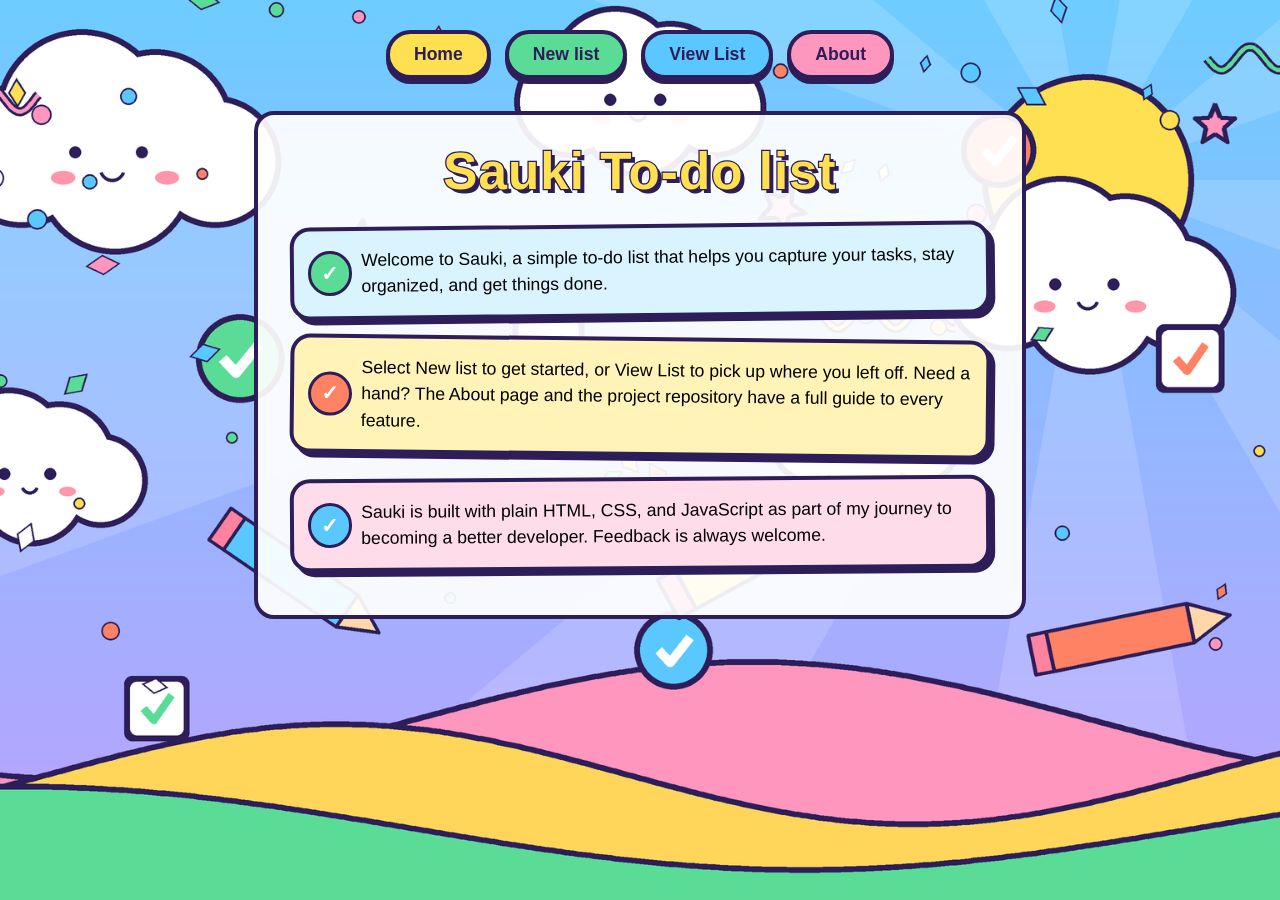
<file: To-do list/pages/index.html>
<!DOCTYPE html>
<html lang="en">

<head>
    <meta charset="UTF-8" />
    <meta name="viewport" content="width=device-width, initial-scale=1.0" />
    <title>Homepage | Sauki</title>
    <link rel="stylesheet" href="../styles/styles.css" />
    <script src="../js/script.js" defer></script>
    <script src="../js/nav.js" defer></script>
</head>

<body>
    <nav id="site-nav">
        <div id="navbar">
            <a class="navbar-btns" href="index.html">Home</a>
            <a class="navbar-btns" href="new-list.html">New list</a>
            <a class="navbar-btns" href="view-list.html">View List</a>
            <a class="navbar-btns" href="about.html">About</a>
        </div>
    </nav>

    <main>
        <h1>Sauki To-do list</h1>
        <p>Welcome to Sauki, a simple to-do list that helps you capture your tasks, stay organized, and get things done.</p>
        <p>Select New list to get started, or View List to pick up where you left off. Need a hand? The About page and the project repository have a full guide to every feature.</p>
        <p>Sauki is built with plain HTML, CSS, and JavaScript as part of my journey to becoming a better developer. Feedback is always welcome.</p>
    </main>
</body>

</html>
</file>
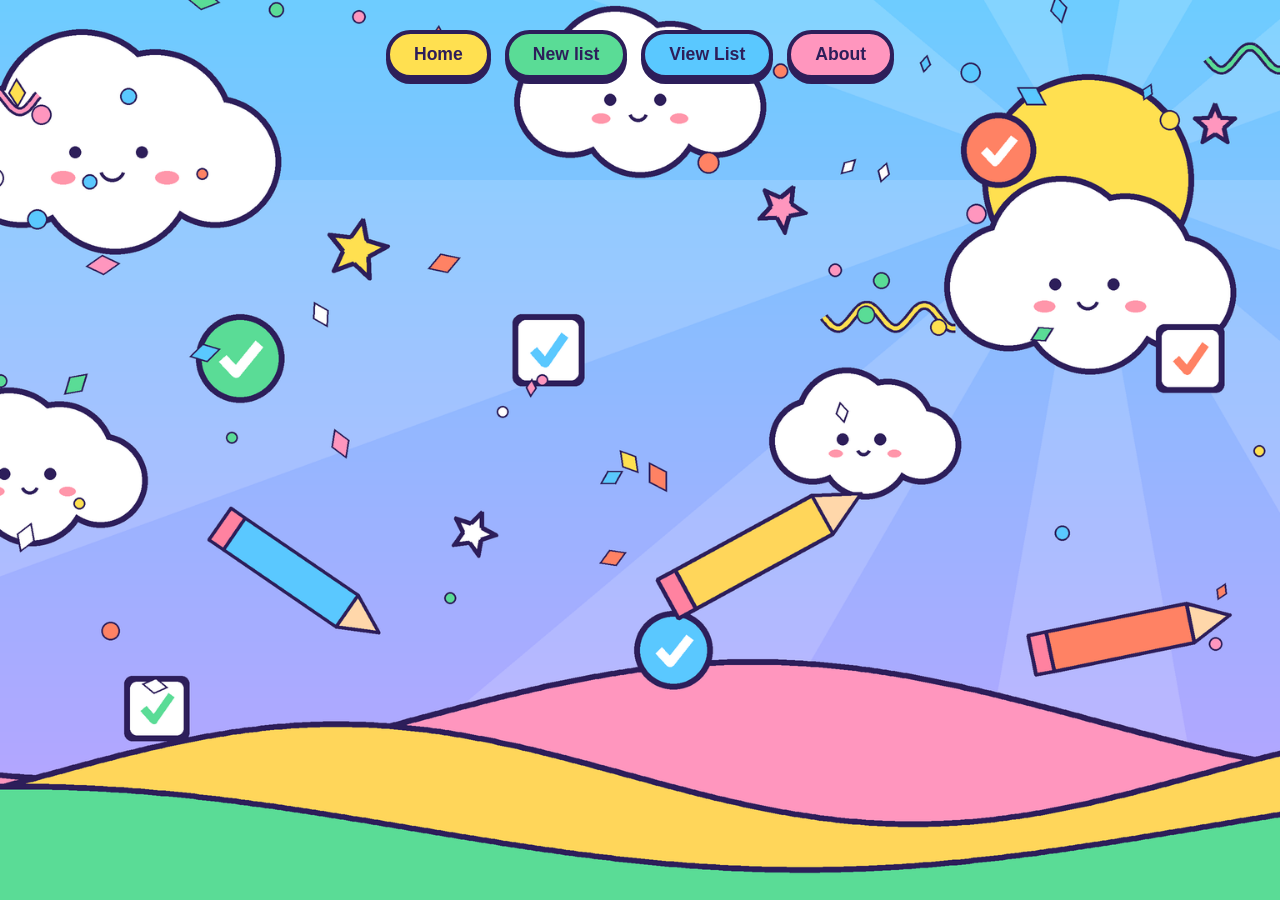
<file: To-do list/pages/about.html>
<!DOCTYPE html>
<html lang="en">

<head>
    <meta charset="UTF-8" />
    <meta name="viewport" content="width=device-width, initial-scale=1.0" />
    <title>About | Sauki</title>
    <link rel="stylesheet" href="../styles/styles.css" />
    <script src="../js/script.js" defer></script>
    <script src="../js/nav.js" defer></script>
</head>

<body>
    <nav id="site-nav"></nav>
</body>

</html>
</file>
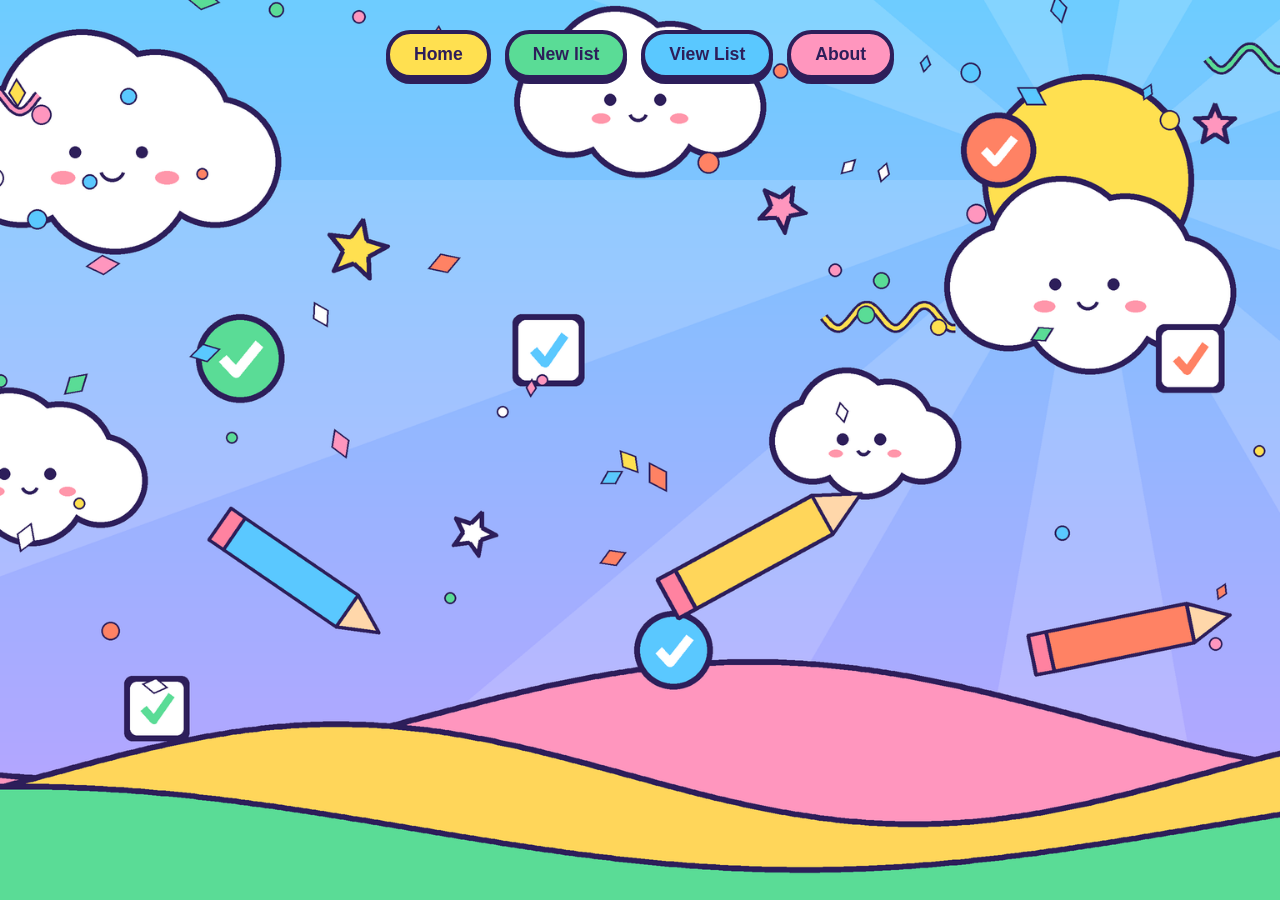
<file: To-do list/pages/new-list.html>
<!DOCTYPE html>
<html lang="en">

<head>
    <meta charset="UTF-8" />
    <meta name="viewport" content="width=device-width, initial-scale=1.0" />
    <title>New list | Sauki</title>
    <link rel="stylesheet" href="../styles/styles.css" />
    <script src="../js/script.js" defer></script>
    <script src="../js/nav.js" defer></script>
</head>

<body>
    <nav id="site-nav"></nav>
</body>

</html>
</file>
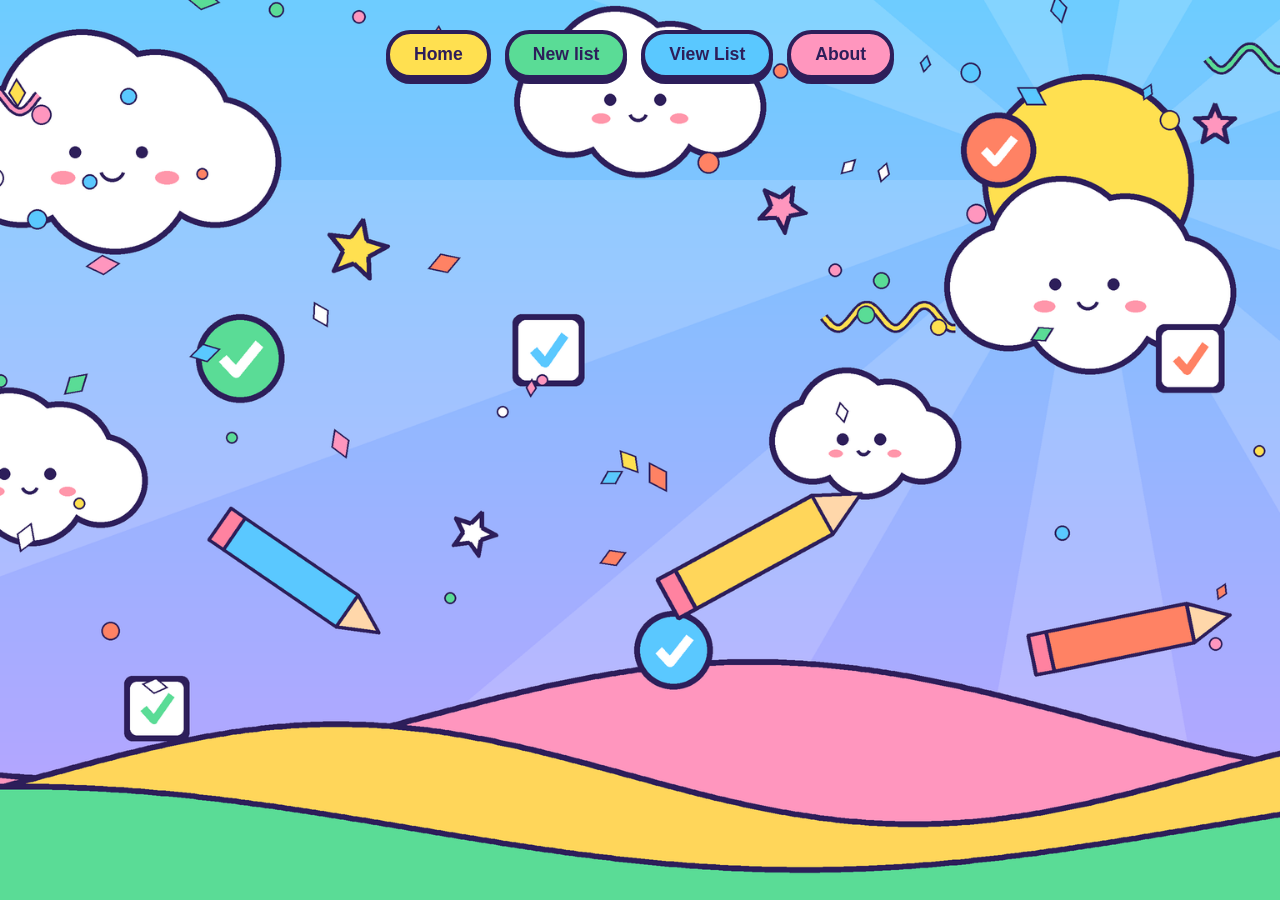
<file: To-do list/pages/view-list.html>
<!DOCTYPE html>
<html lang="en">

<head>
    <meta charset="UTF-8" />
    <meta name="viewport" content="width=device-width, initial-scale=1.0" />
    <title>View list | Sauki</title>
    <link rel="stylesheet" href="../styles/styles.css" />
    <script src="../js/script.js" defer></script>
    <script src="../js/nav.js" defer></script>
</head>

<body>
    <nav id="site-nav"></nav>
</body>

</html>
</file>
<file: To-do list/styles/styles.css>
:root {
    --main-padding: 35px;
    --ink: #2d1e5a;
    --yellow: #ffe050;
    --pink: #ff96be;
    --green: #5adc96;
    --blue: #5ac8ff;
    --orange: #ff8264;
    --purple: #b99cff;
}

body {
    font-family: 'Segoe UI', Tahoma, Geneva, Verdana, sans-serif;
    font-size: medium;
    background-color: #8fd3ff;
    background-image: url("../images/background-cartoon.png");
    background-size: cover;
    background-position: center;
    background-repeat: no-repeat;
    background-attachment: fixed;
}

main {
    max-width: 700px;
    margin: 2rem auto;
    padding: 1.5rem 2rem;
    background: rgba(255, 255, 255, 0.92);
    border: 4px solid #2d1e5a;
    border-radius: 20px;
}

#site-nav {
    position: sticky;
    top: 0;
    z-index: 10;
}

#navbar {
    display: flex;
    flex-wrap: wrap;
    justify-content: center;
    gap: 14px;
    padding: 22px 12px 0;
}

.navbar-btns {
    text-decoration: none;
    padding: 10px 24px;
    font-family: inherit;
    font-size: 1.1rem;
    font-weight: 600;
    color: var(--ink);
    background: var(--yellow);
    border: 4px solid var(--ink);
    border-radius: 999px;
    box-shadow: 0 5px 0 var(--ink);
    cursor: pointer;
    user-select: none;
    transition: transform 0.12s ease, box-shadow 0.12s ease;
}

.navbar-btns:nth-child(1) {
    background: var(--yellow);
}

.navbar-btns:nth-child(2) {
    background: var(--green);
}

.navbar-btns:nth-child(3) {
    background: var(--blue);
}

.navbar-btns:nth-child(4) {
    background: var(--pink);
}

.navbar-btns:hover {
    transform: translateY(-4px) translateX(-8px) rotate(-5deg);
    box-shadow: 0 9px 0 var(--ink);
}

.navbar-btns:active {
    transform: translateY(3px);
    box-shadow: 0 2px 0 var(--ink);
}

h1 {
    user-select: none;
    margin: 0.2rem 0 1.4rem;
    text-align: center;
    font-size: clamp(2rem, 6vw, 3.2rem);
    color: var(--yellow);
    -webkit-text-stroke: 2.5px var(--ink);
    paint-order: stroke fill;
    text-shadow: 4px 4px 0 var(--ink);
    letter-spacing: 1px;
}

main p {
    cursor: pointer;
    position: relative;
    user-select: none;
    margin: 1.3rem 0;
    padding: 1rem 1rem 1rem 4.2rem;
    font-size: 1.1rem;
    line-height: 1.5;
    border: 4px solid var(--ink);
    border-radius: 20px;
    box-shadow: 5px 5px 0 var(--ink);
    transition: transform 0.15s ease;
}

main p:nth-of-type(1) {
    background: #d9f4ff;
    transform: rotate(-0.6deg);
}

main p:nth-of-type(2) {
    background: #fff3b8;
    transform: rotate(0.6deg);
}

main p:nth-of-type(3) {
    background: #ffdcea;
    transform: rotate(-0.4deg);
}

main p:hover {
    transform: rotate(0deg) scale(1.02);
}

main p::before {
    content: "\2713";
    position: absolute;
    left: 14px;
    top: 50%;
    transform: translateY(-50%);
    display: grid;
    place-items: center;
    width: 2.4rem;
    height: 2.4rem;
    font-size: 1.3rem;
    font-weight: 600;
    color: #ffffff;
    background: var(--green);
    border: 3px solid var(--ink);
    border-radius: 50%;
}

main p:nth-of-type(2)::before {
    background: var(--orange);
}

main p:nth-of-type(3)::before {
    background: var(--blue);
}

main p.unchecked::before {
    content: "";
    background: #ffffff;
}
</file>
